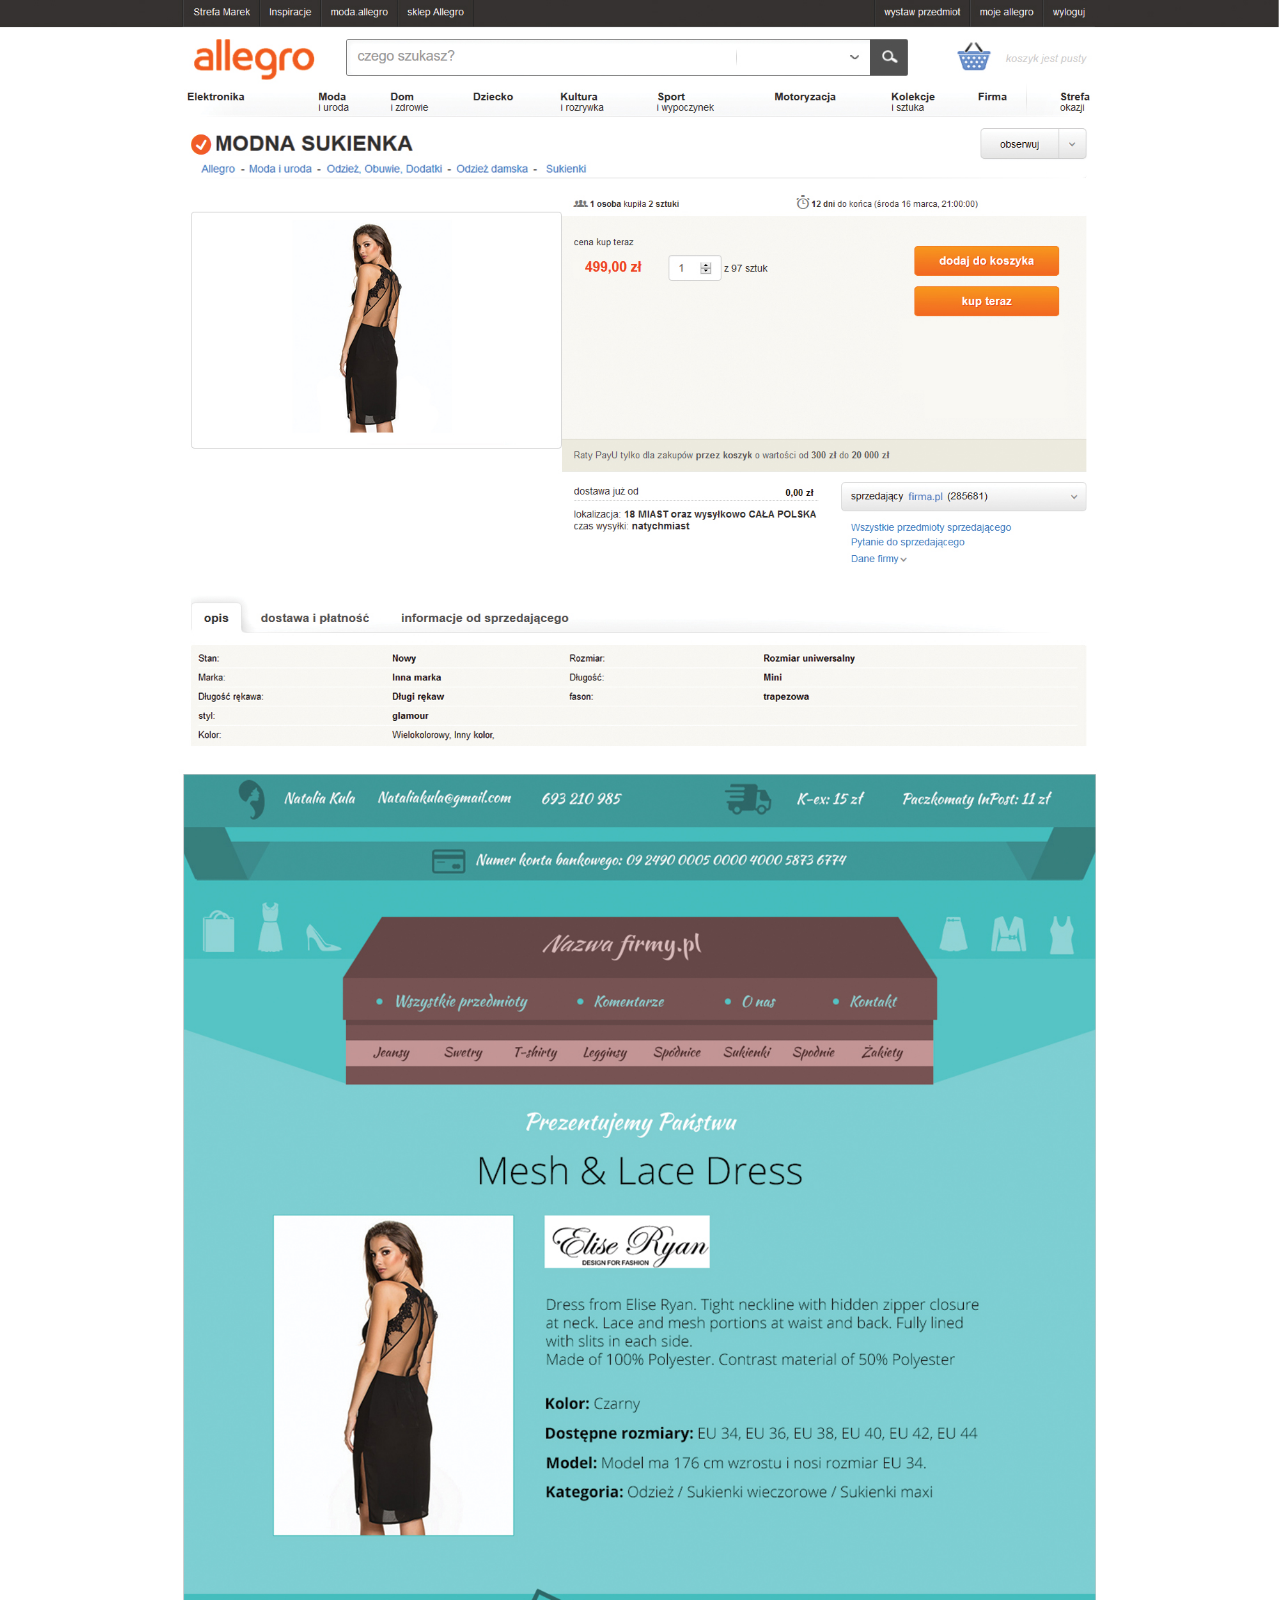
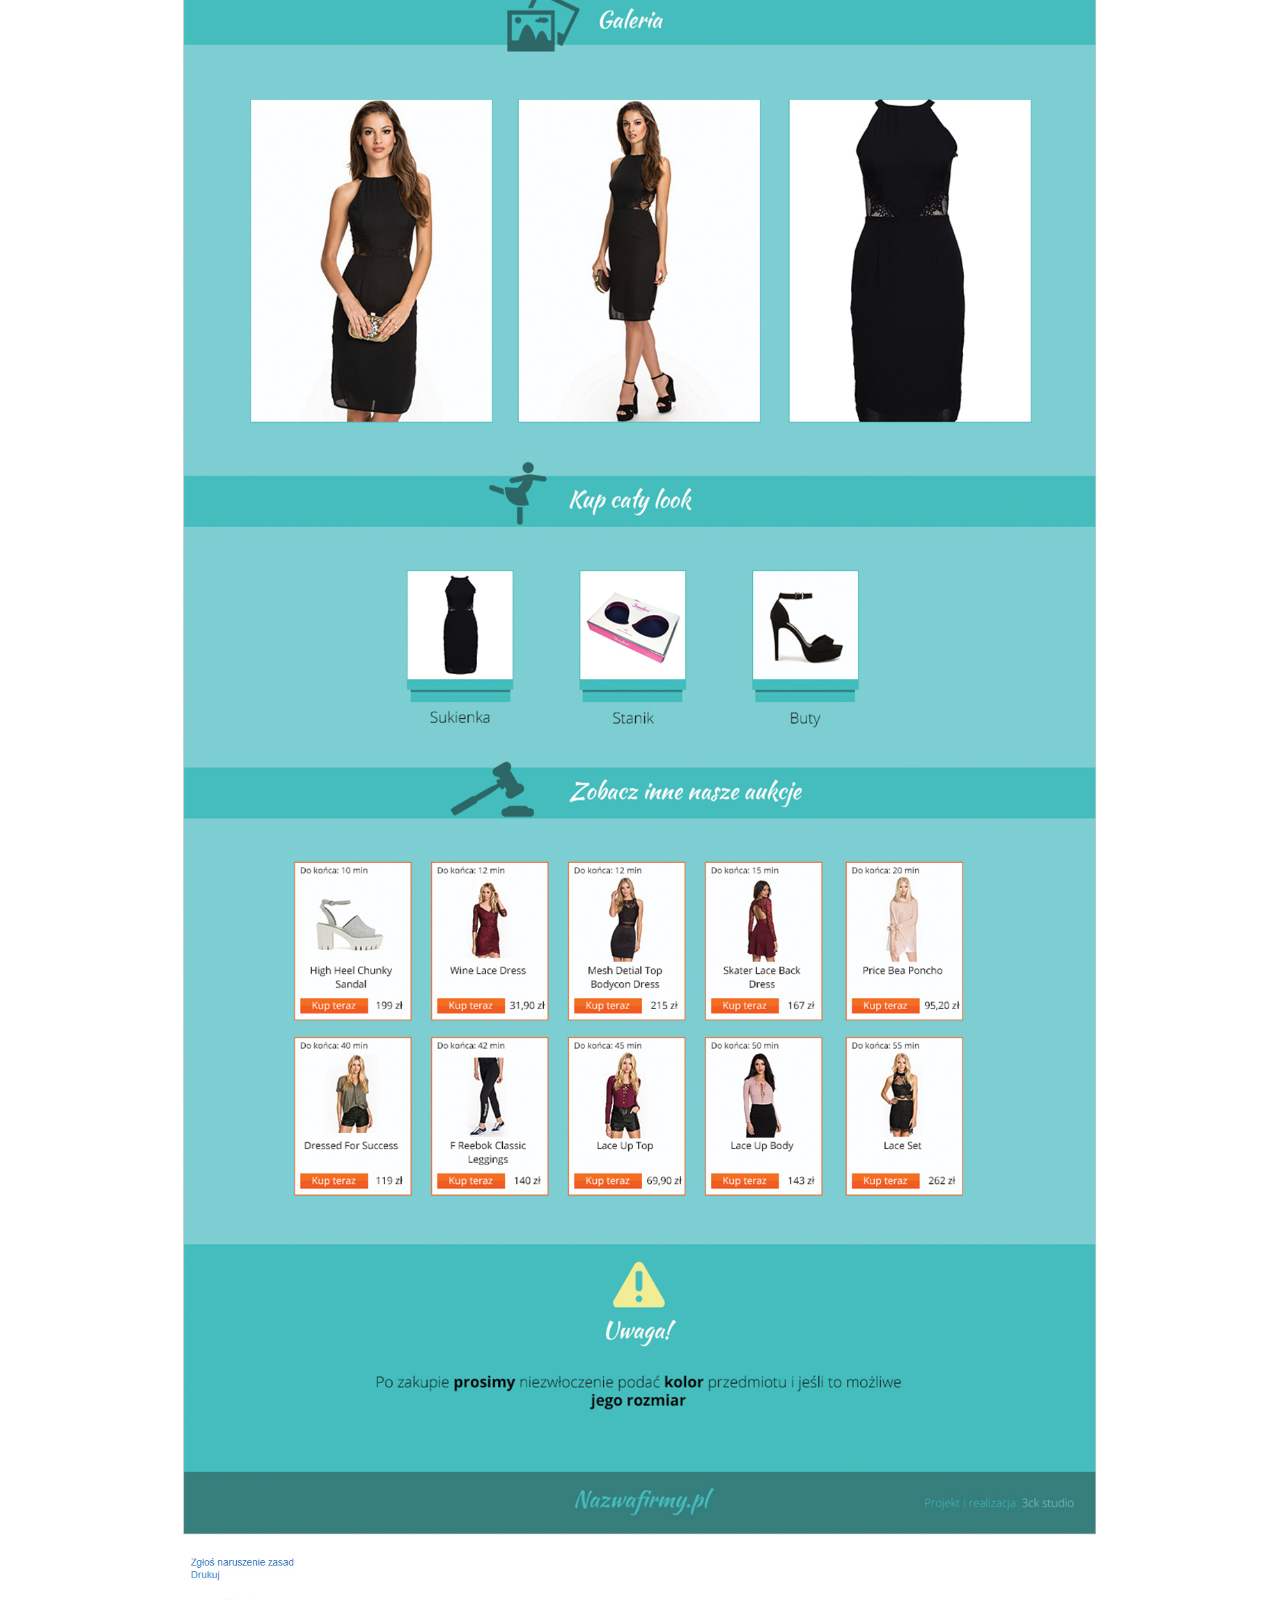
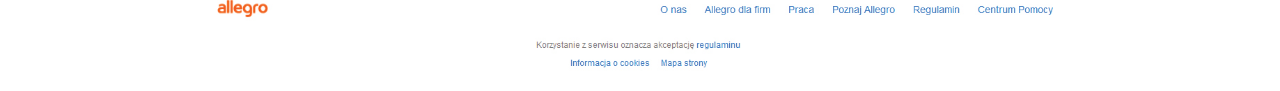
<file: public/img/design/ciuchy/index.html>
<html>
	<head>
	</head>
	<body style="text-align: center; margin:0 auto;"> 
		<img src="glowna.jpg" style="width:100%; max-width:1920px; min-width:1200px; height:auto; display:block;">
	</body>
</html>
</file>
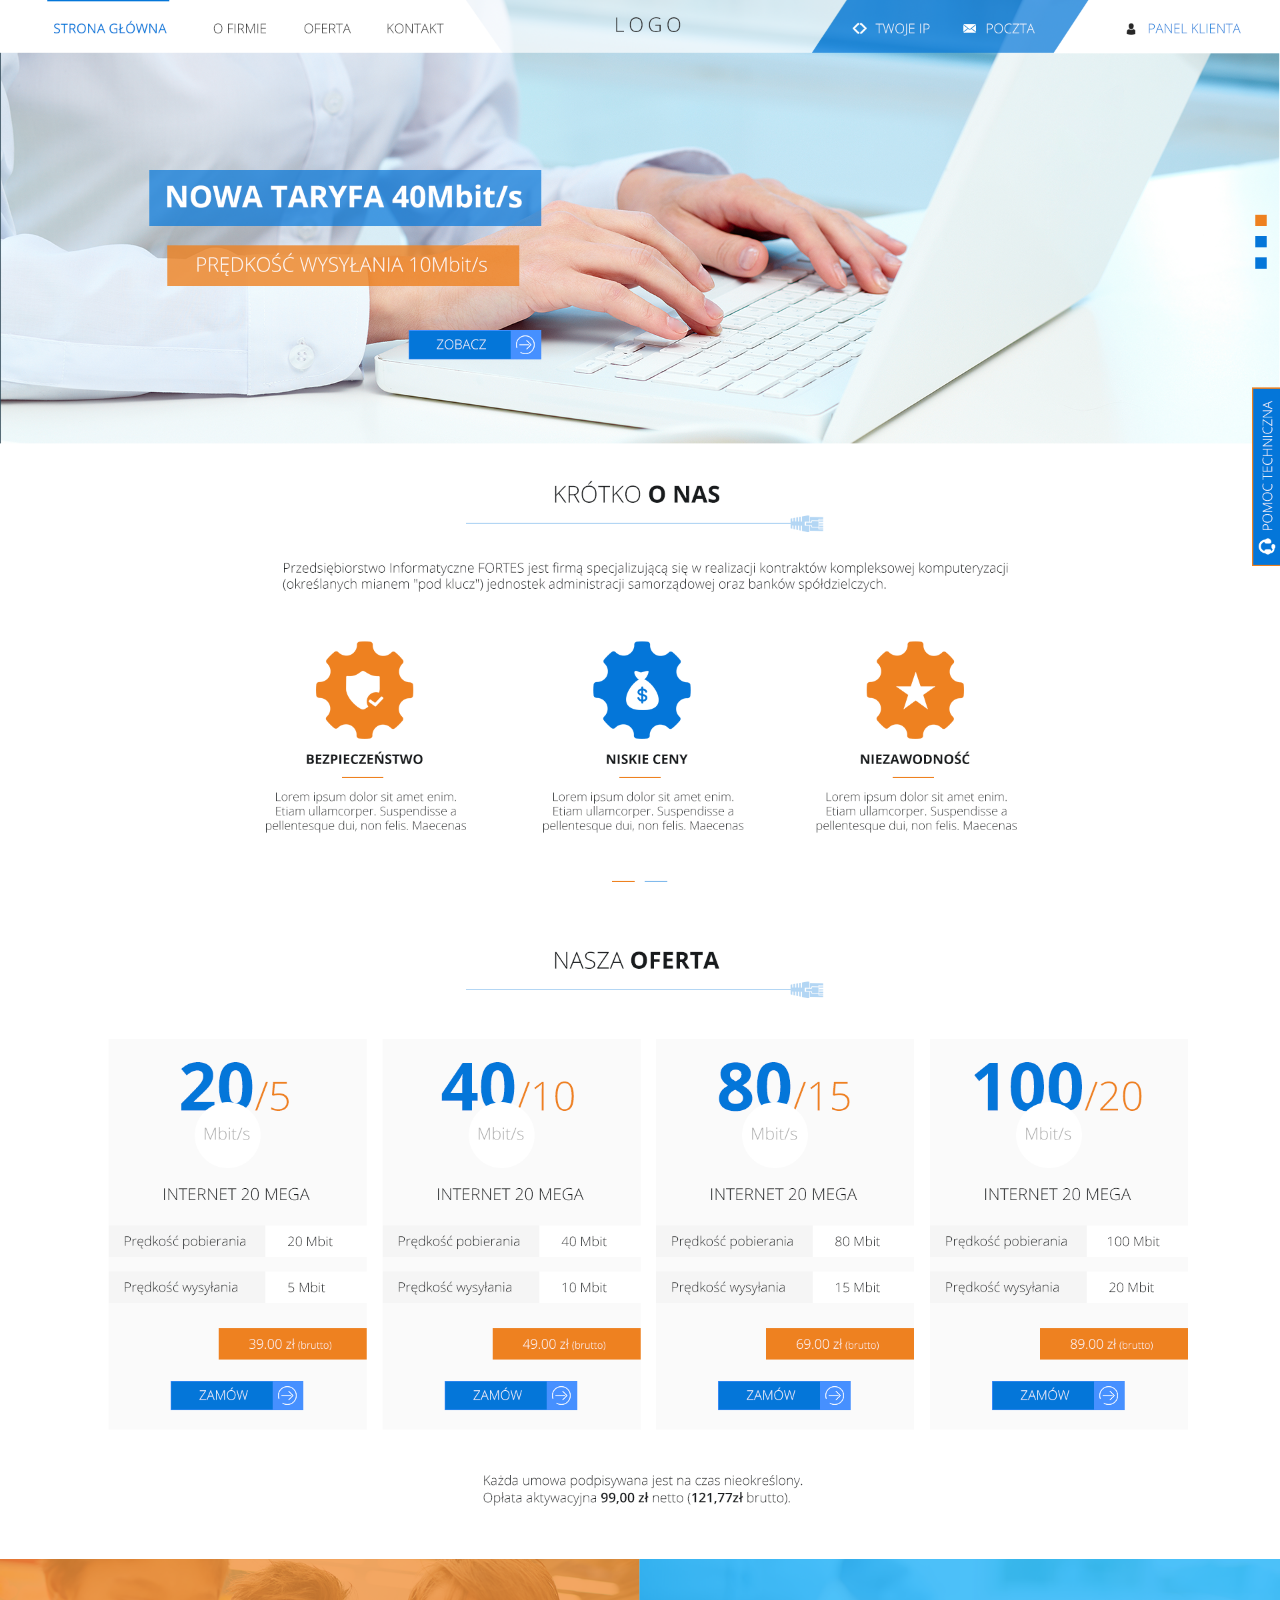
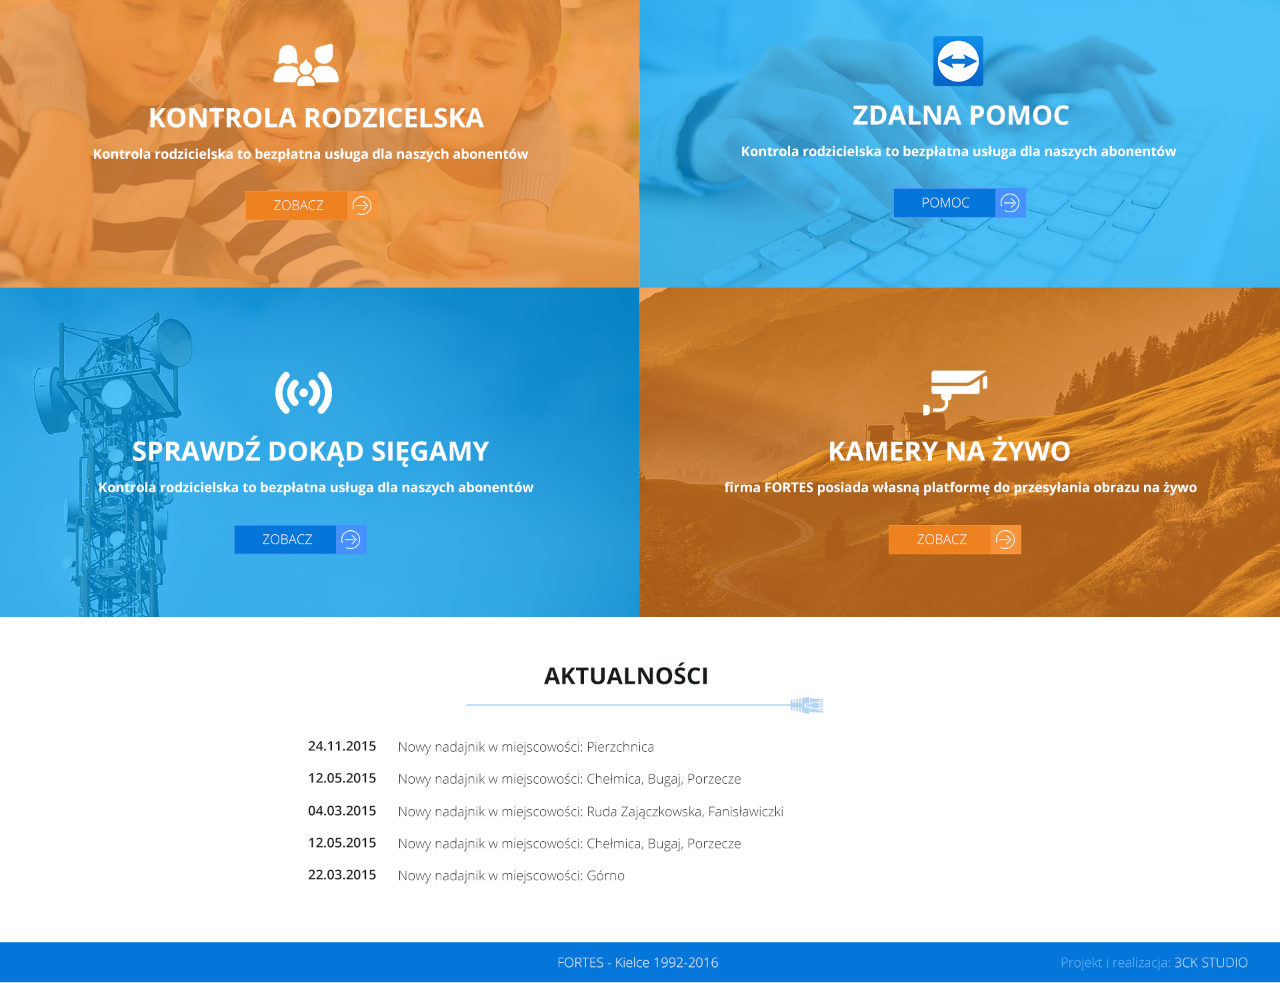
<file: public/img/design/fortes/index.html>
<html>
	<head>
	</head>
	<body style="text-align: center; margin:0 auto;"> 
		<img src="glowna.png" style="width:100%; max-width:1920px; min-width:1200px; height:auto; display:block;">
	</body>
</html>
</file>
